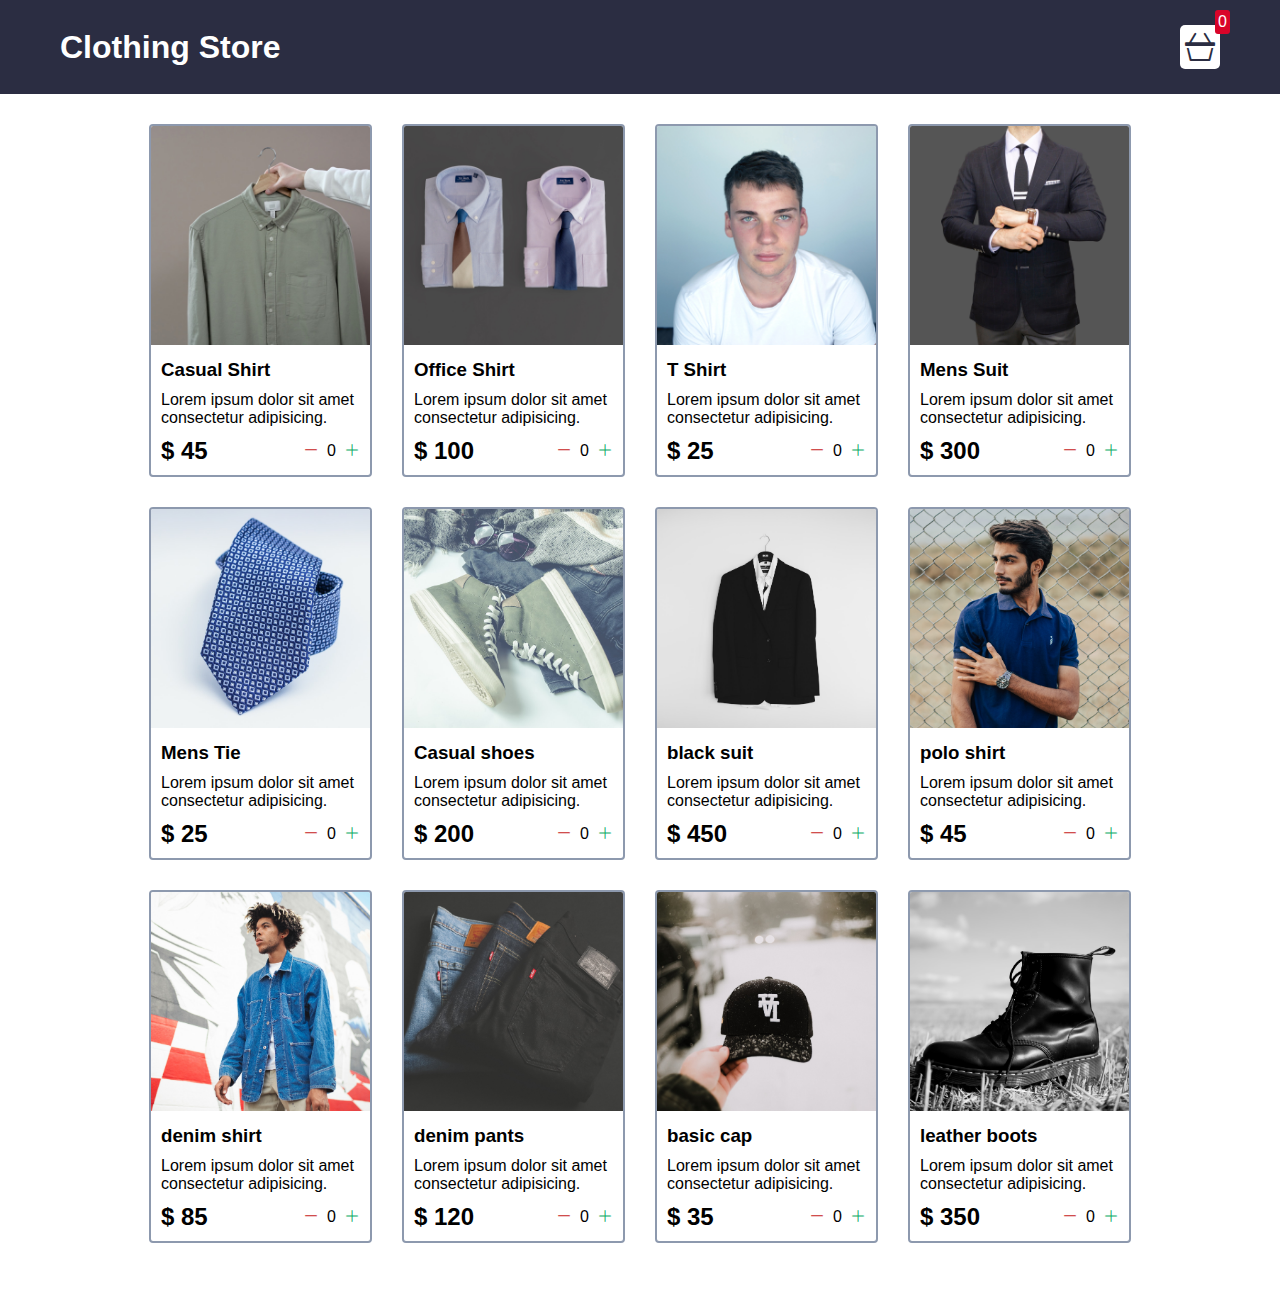
<file: index.html>
<!DOCTYPE html>
<html lang="en">

<head>
    <meta charset="UTF-8">
    <meta http-equiv="X-UA-Compatible" content="IE=edge">
    <meta name="viewport" content="width=device-width, initial-scale=1.0">
    <title>Clothing Store</title>
    <link rel="stylesheet" href="./src/style.css">
    <link rel="stylesheet" href="https://cdn.jsdelivr.net/npm/bootstrap-icons@1.10.5/font/bootstrap-icons.css">
</head>

<body>
    <!-- ? Navbar Section ? -->
    <div class="navbar">
        <a href="./index.html">
            <h1>Clothing Store</h1>
        </a>
        <a href="./cart.html">
            <div class="cart">
                <i class="bi bi-basket3"></i>
                <div id="cartAmount" class="cartAmount">0</div>
            </div>
        </a>
    </div>

    <!-- ? Shop Section ? -->
    <div class="shop" id="shop">

    </div>
</body>
<script src="./src/Data.js"></script>
<script src="./src/main.js"></script>

</html>
</file>
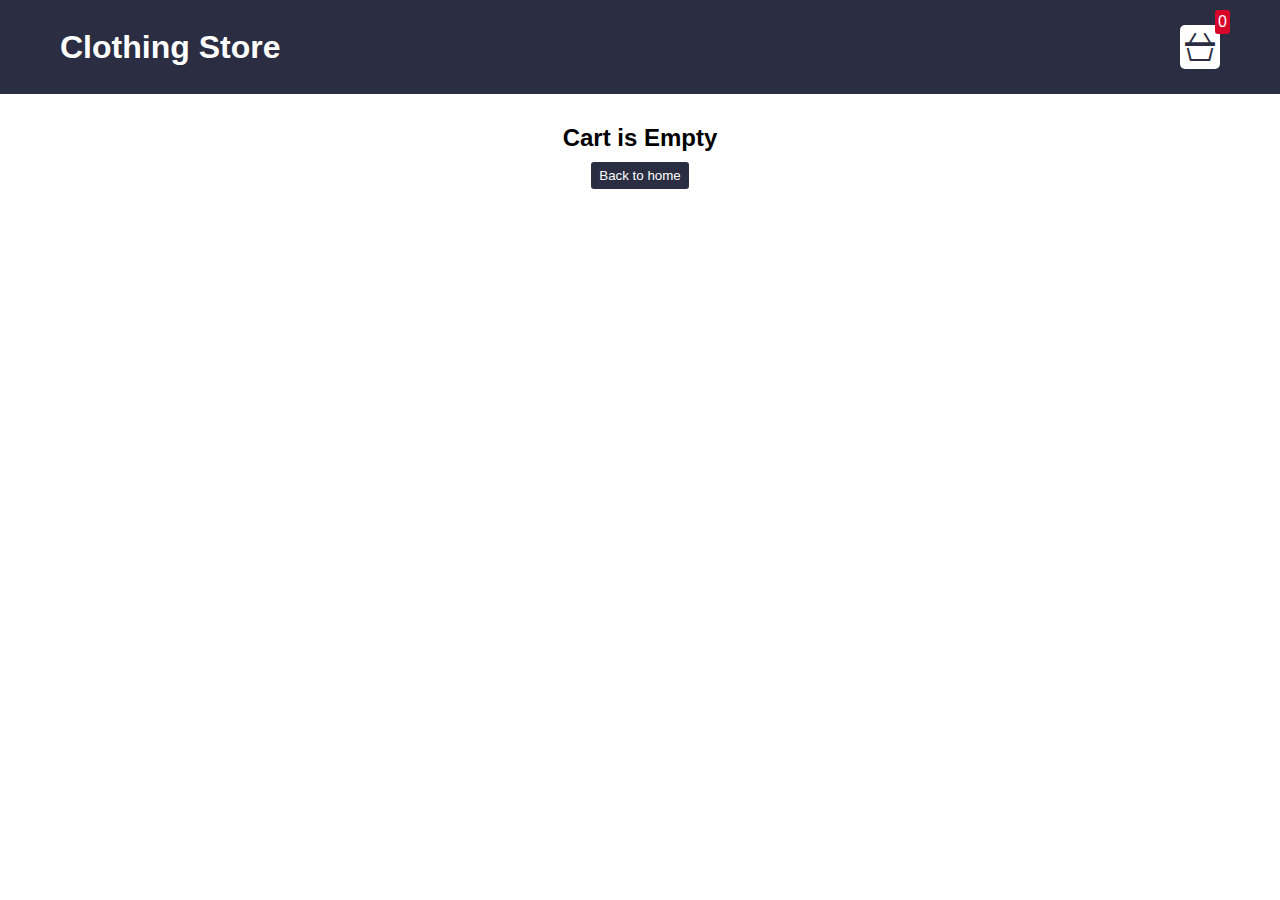
<file: cart.html>
<!DOCTYPE html>
<html lang="en">

<head>
    <meta charset="UTF-8">
    <meta http-equiv="X-UA-Compatible" content="IE=edge">
    <meta name="viewport" content="width=device-width, initial-scale=1.0">
    <title>Clothing Store</title>
    <link rel="stylesheet" href="./src/style.css">
    <link rel="stylesheet" href="https://cdn.jsdelivr.net/npm/bootstrap-icons@1.10.5/font/bootstrap-icons.css">
</head>

<body>
    <!-- ? Navbar Section ? -->
    <div class="navbar">
        <a href="./index.html">
            <h1>Clothing Store</h1>
        </a>
        <a href="./cart.html">
            <div class="cart">
                <i class="bi bi-basket3"></i>
                <div id="cartAmount" class="cartAmount">0</div>
            </div>
        </a>
    </div>

    <div class="text-center" id="label"></div>
    <div class="shopping-cart" id="shopping-cart"></div>
</body>
<script src="./src/Data.js"></script>
<script src="./src/cart.js"></script>

</html>
</file>
<file: src/style.css>
/* ! Changing default styles of browser */

 * {
     margin: 0;
     padding: 0;
     box-sizing: border-box;
 }

 body {
     font-family: sans-serif;
 }

 i {
     cursor: pointer;
 }

 a {
     text-decoration: none;
     color: white;
 }

 /* ! Navbar Section */

 .navbar {
     position: sticky;
     top: 0;
     background-color: #2b2d42;
     color: white;
     display: flex;
     flex-direction: row;
     padding: 25px 60px;
     justify-content: space-between;
     align-items: center;
     margin-bottom: 30px;
 }

 .cart {
     background-color: white;
     color: #2b2d42;
     font-size: 30px;
     padding: 5px;
     position: relative;
     border-radius: 5px;
 }

 .cartAmount {
     background-color: #d90429;
     color: white;
     padding: 3px;
     border-radius: 3px;
     font-size: 16px;
     position: absolute;
     top: -15px;
     right: -10px;
 }

 /* ! Shop Section */

 .shop {
     display: grid;
     grid-template-columns: repeat(4, 223px);
     justify-content: center;
     gap: 30px;
     margin-bottom: 50px;
 }

 @media (max-width: 1000px) {
     .shop {
         grid-template-columns: repeat(2, 223px);
     }
 }

 @media (max-width: 500px) {
     .shop {
         grid-template-columns: repeat(1, 223px);
     }
 }

 .item {
     border: 2px solid #8d99ae;
     border-radius: 4px;
 }

 .item img {
     width: 100%;
     border-radius: 2px 2px 0 0;
 }

 .details {
     display: flex;
     flex-direction: column;
     gap: 10px;
     padding: 10px;
 }

 .price-quantity {
     display: flex;
     flex-direction: row;
     align-items: center;
     justify-content: space-between;
 }

 .buttons {
     display: flex;
     flex-direction: row;
     gap: 8px;
     font-size: 16px;
 }

 .bi-dash-lg {
     color: #c81d25;
 }

 .bi-plus-lg {
     color: #0ead69;
 }

 /* ! label & some buttons */

 .text-center {
     text-align: center;
     margin-bottom: 20px;
 }

 .homeBtn,
 .checkout,
 .removeAll {
     background-color: #2b2d42;
     color: white;
     border: none;
     padding: 6px 8px;
     border-radius: 3px;
     cursor: pointer;
     margin-top: 10px;
 }

 .checkout {
     background-color: #0ead69;
 }

 .removeAll {
     background-color: #c81d25;
 }

 .bi-x-lg {
     color: #d90429;
     font-weight: bold;
 }

 /* ! Shopping Cart */

 .shopping-cart {
     display: grid;
     grid-template-columns: repeat(1, 320px);
     justify-content: center;
     gap: 15px;
     margin-bottom: 50px;
 }

 /* ! Cart Item */

 .cart-item {
     border: 2px solid #8d99ae;
     border-radius: 5px;
     display: flex;
 }

 .title-price-x {
     display: flex;
     width: 195px;
     align-items: center;
     justify-content: space-between;
 }

 .title-price {
     display: flex;
     align-items: center;
     gap: 10px;
 }

 .cart-item-price {
     background-color: #2b2d42;
     color: white;
     padding: 3px 6px;
     border-radius: 4px;
 }
</file>
